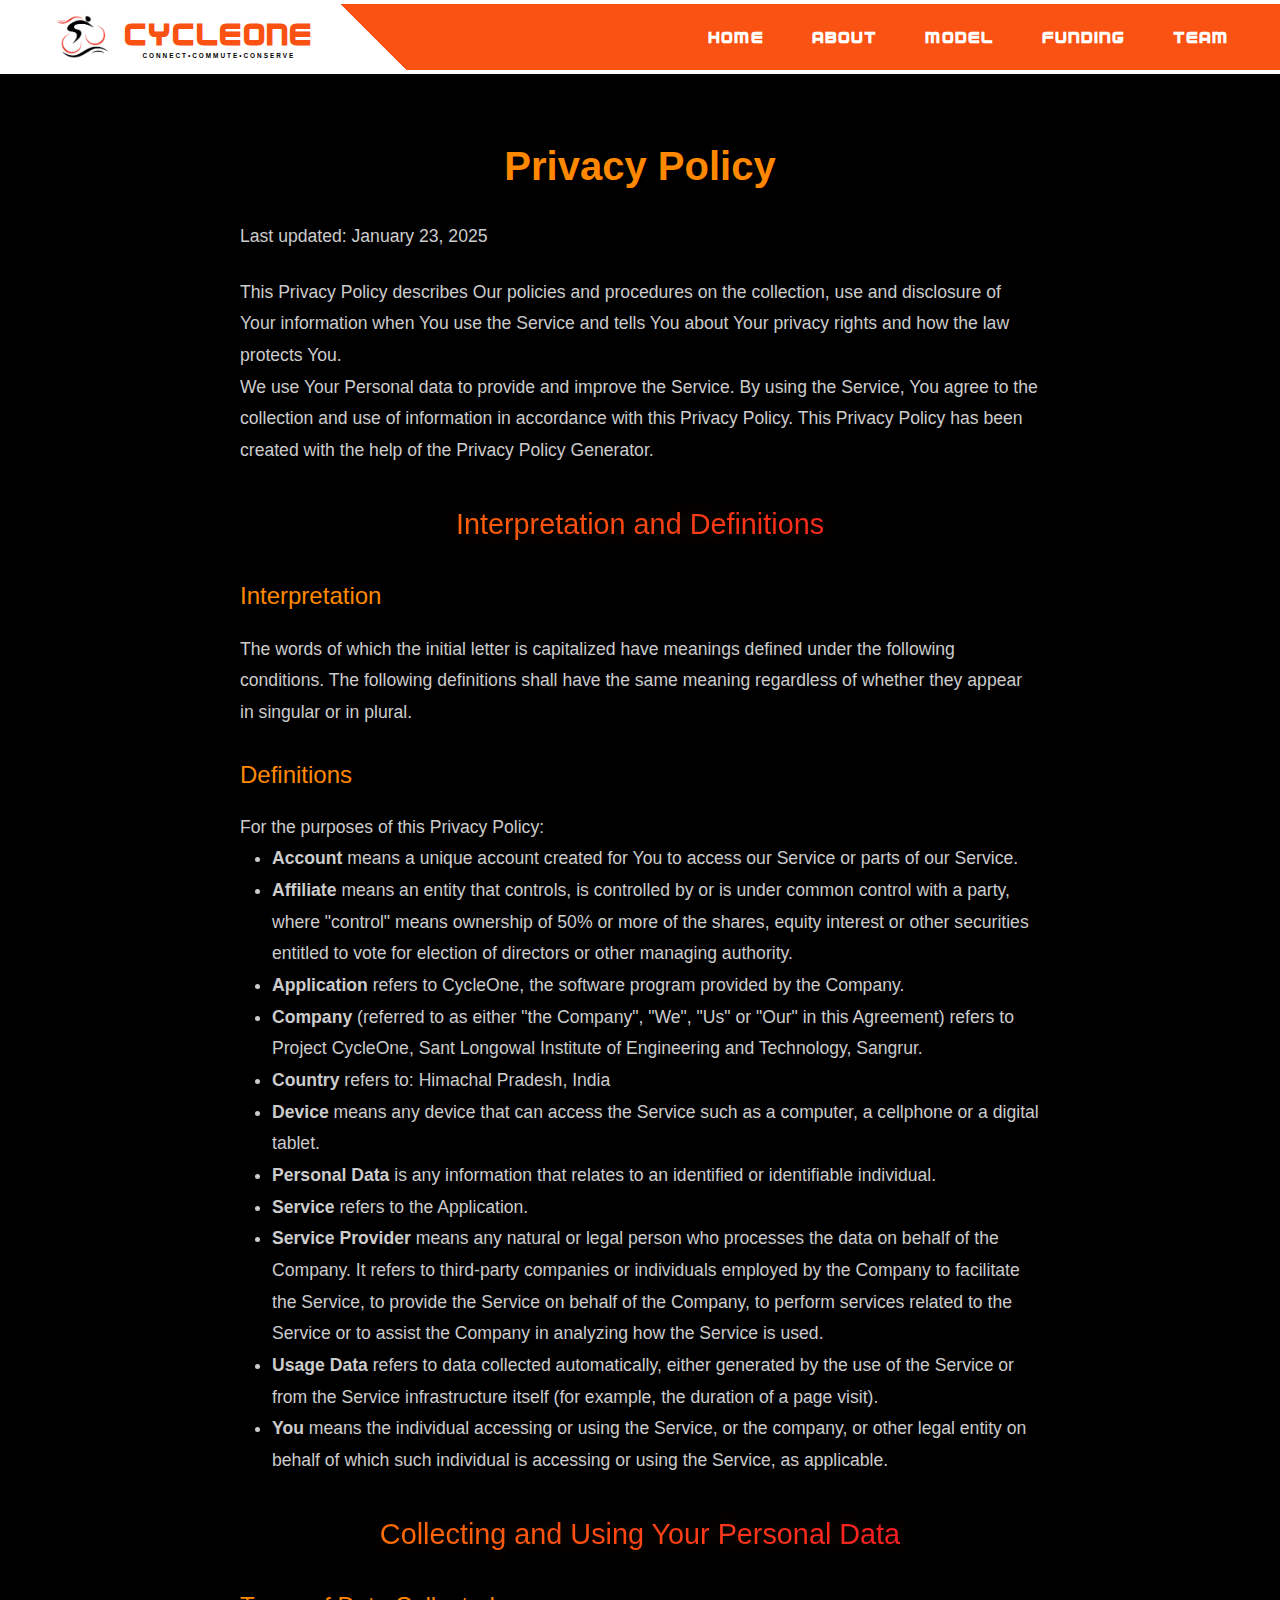
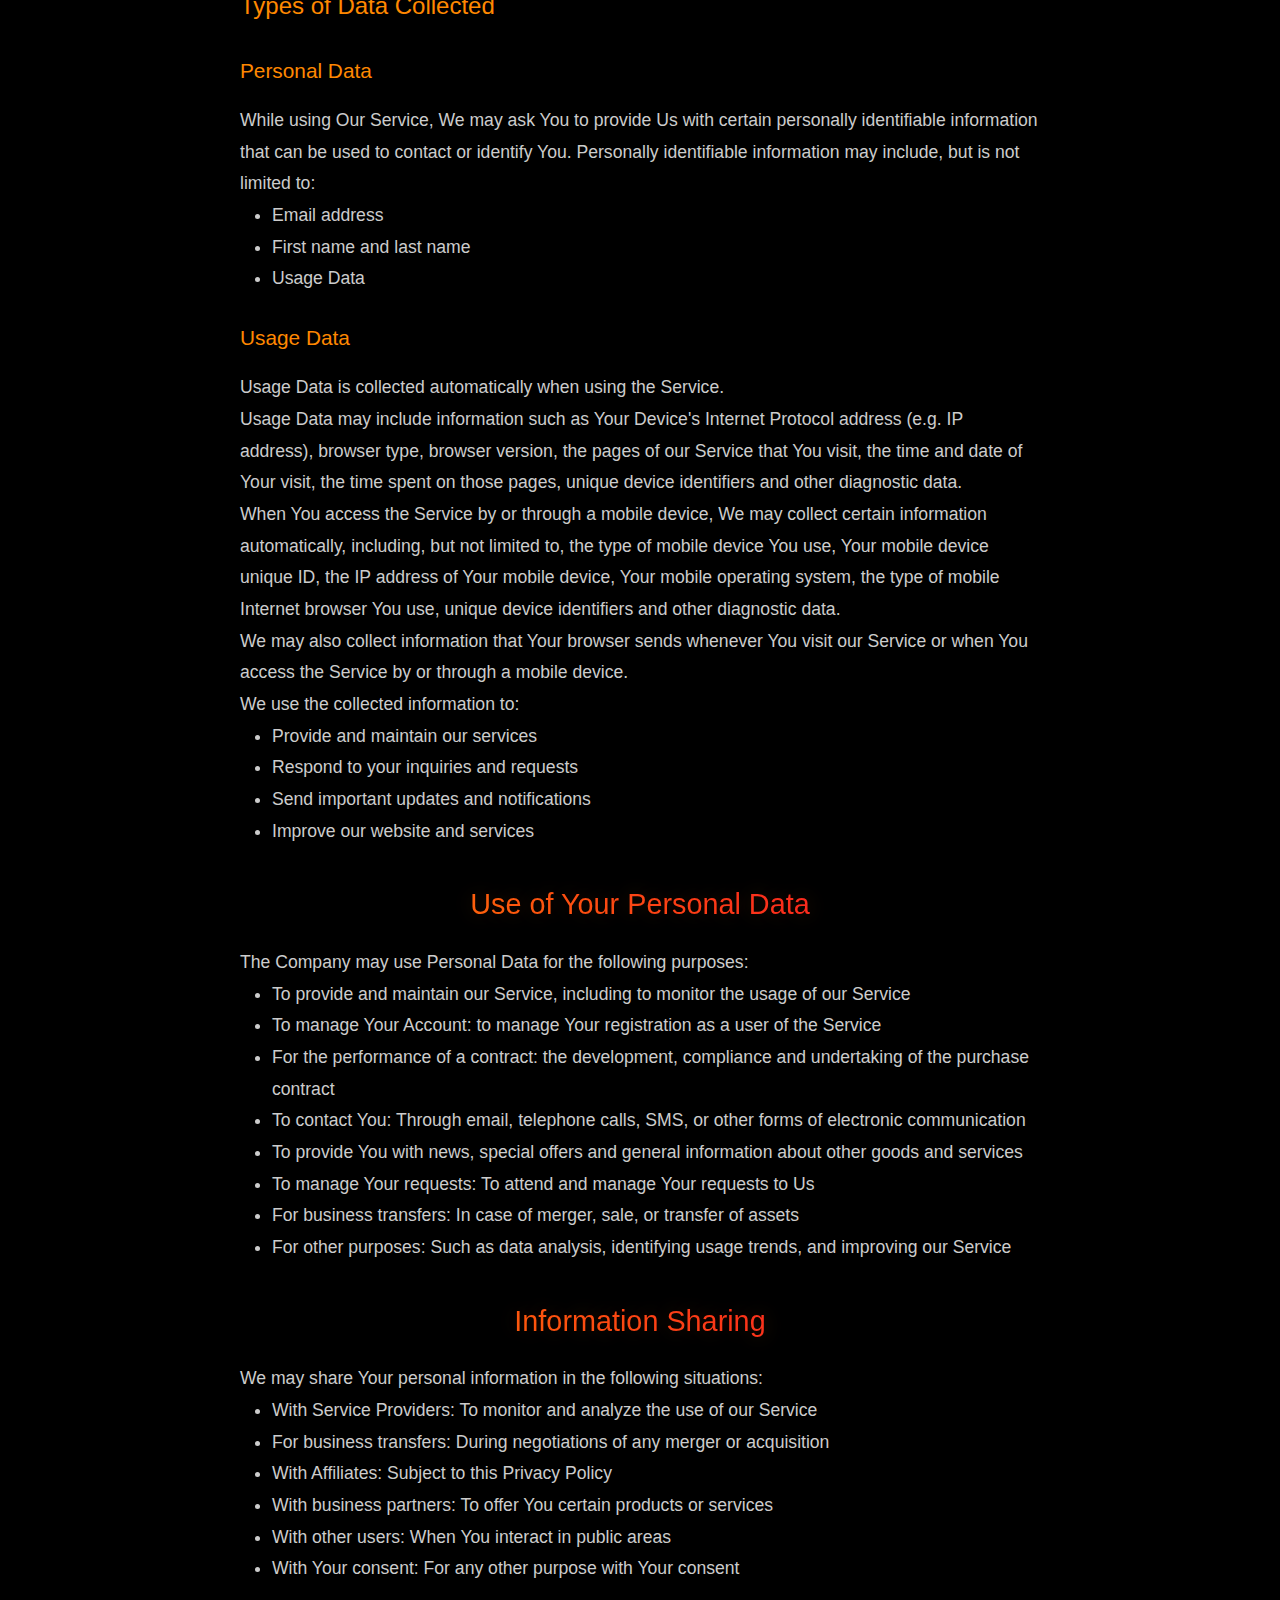
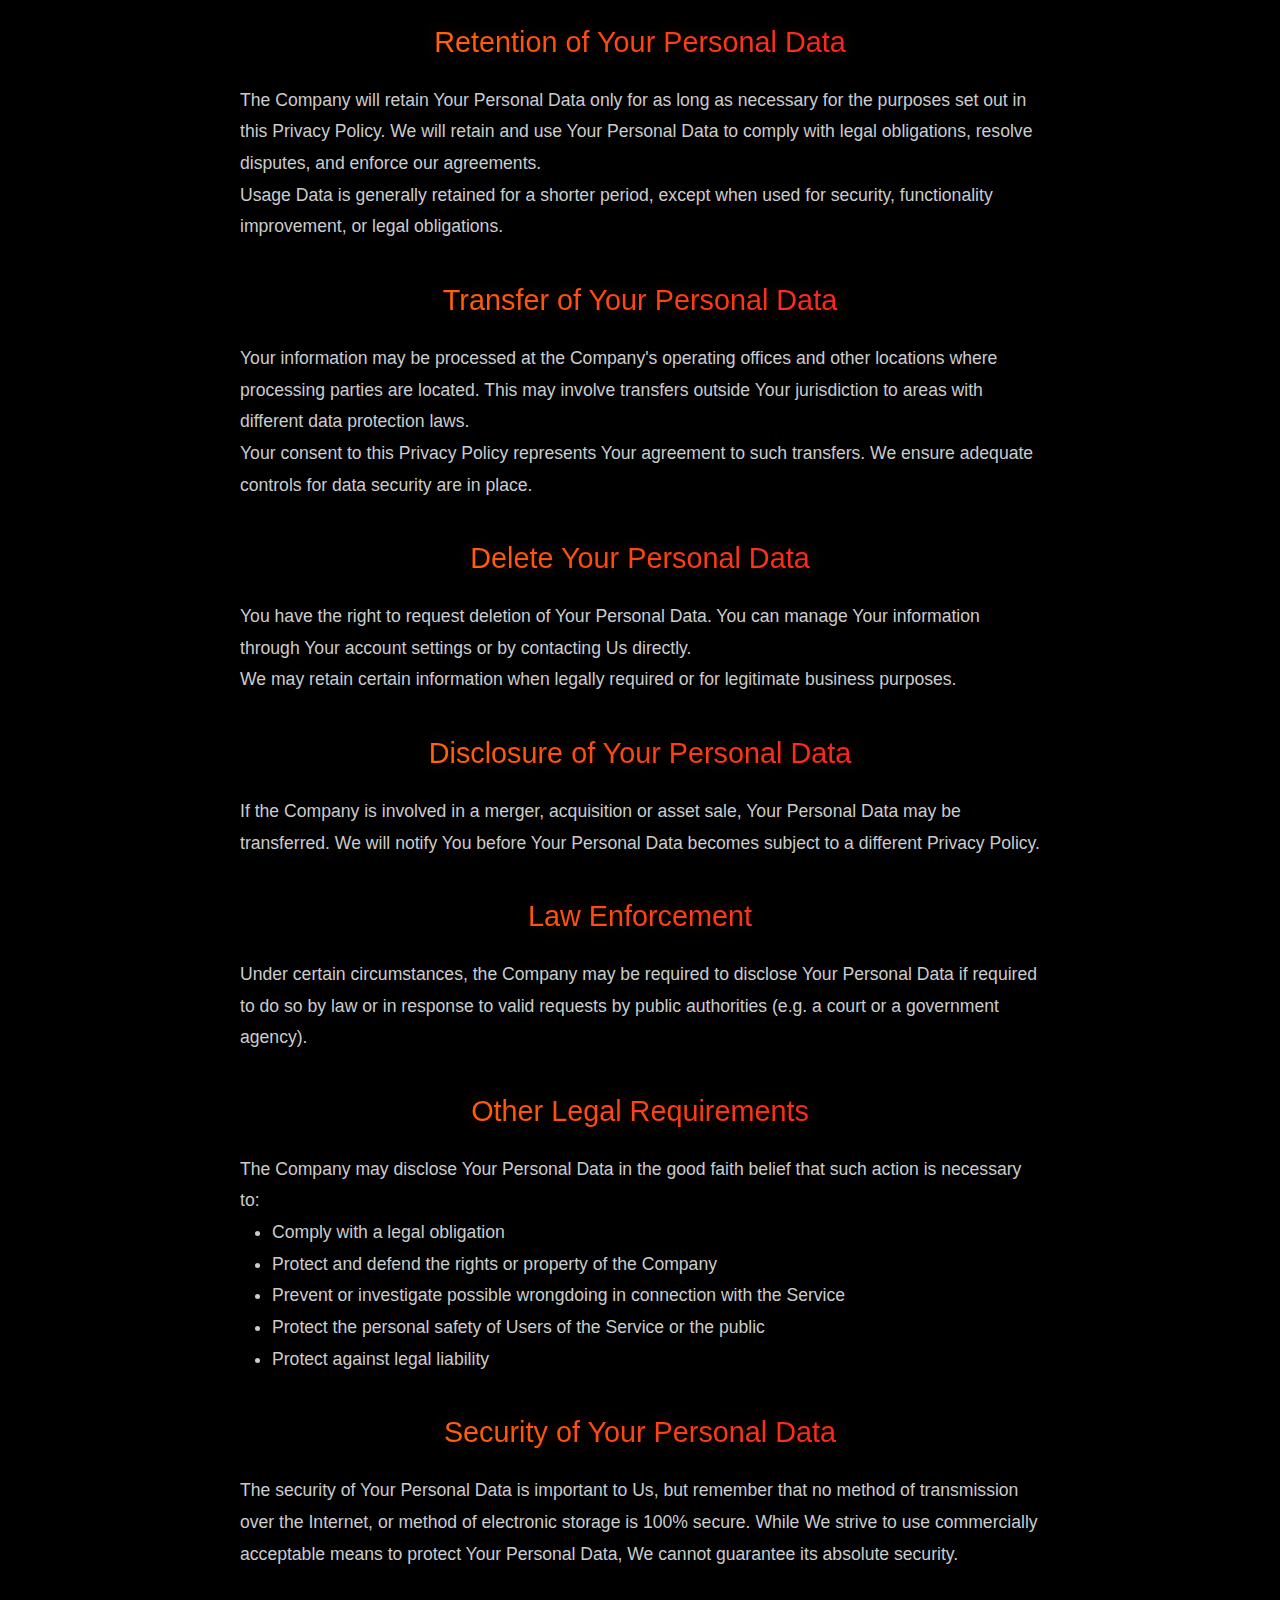
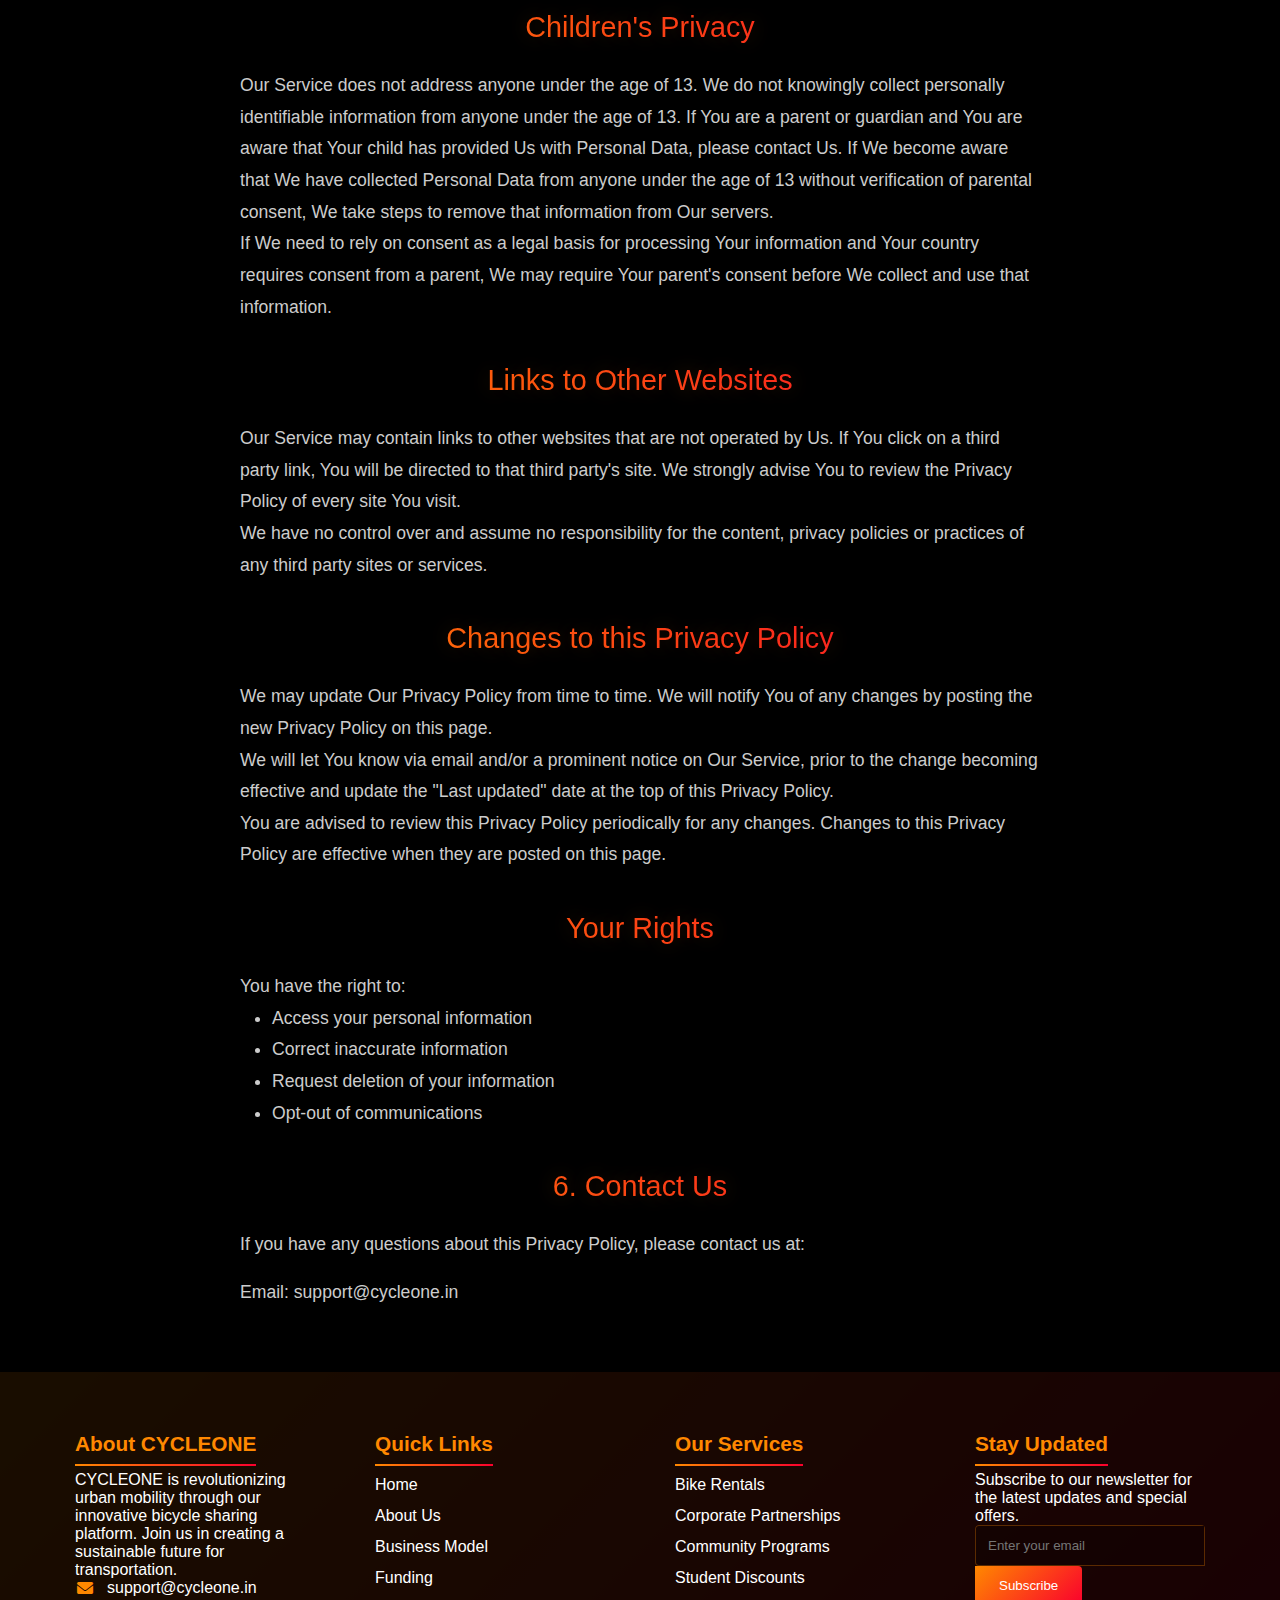
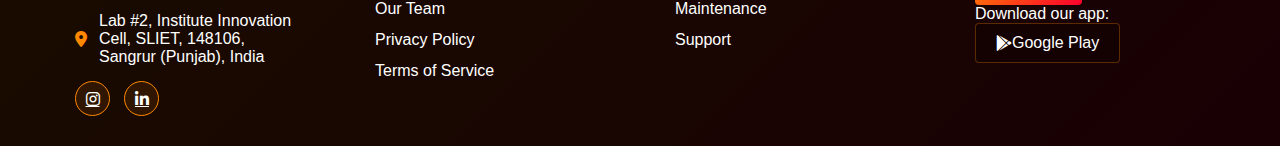
<file: privacy-policy.html>
<!DOCTYPE html>
<html lang="en">
<head>
    <meta charset="UTF-8">
    <meta name="viewport" content="width=device-width, initial-scale=1.0">
    <title>Privacy Policy - Cycle One</title>
    <link rel="stylesheet" href="style.css">
    <link rel="stylesheet" href="fonts/regen/regen.css">
    <link rel="stylesheet" href="https://cdnjs.cloudflare.com/ajax/libs/font-awesome/6.0.0/css/all.min.css">
</head>
<body>
    <div class="container">
    <div id="particleCanvas"></div>
    <div id="include-navbar"></div>
        <section class="privacy-policy" style="padding: 4rem 2rem; background-color: var(--background-color);">
            <h1 style="text-align: center; color: var(--primary-color); margin-bottom: 2rem; font-size: 2.5rem; font-weight: 600;">Privacy Policy</h1>
            
            <div style="max-width: 800px; margin: 0 auto; color: var(--text-secondary); font-size: 1.1rem; line-height: 1.8;">
                <p style="margin-bottom: 1.5rem;">Last updated: January 23, 2025</p>

                <p>This Privacy Policy describes Our policies and procedures on the collection, use and disclosure of Your information when You use the Service and tells You about Your privacy rights and how the law protects You.</p>

                <p>We use Your Personal data to provide and improve the Service. By using the Service, You agree to the collection and use of information in accordance with this Privacy Policy. This Privacy Policy has been created with the help of the Privacy Policy Generator.</p>

                <h2 style="color: var(--primary-color); margin: 2rem 0 1rem; font-size: 1.8rem; font-weight: 500;">Interpretation and Definitions</h2>
                <h3 style="color: var(--primary-color); margin: 1.5rem 0 1rem; font-size: 1.5rem; font-weight: 500;">Interpretation</h3>
                <p>The words of which the initial letter is capitalized have meanings defined under the following conditions. The following definitions shall have the same meaning regardless of whether they appear in singular or in plural.</p>

                <h3 style="color: var(--primary-color); margin: 1.5rem 0 1rem; font-size: 1.5rem; font-weight: 500;">Definitions</h3>
                <p>For the purposes of this Privacy Policy:</p>
                <ul style="margin-left: 2rem; margin-bottom: 1.5rem; list-style-type: disc;">
                    <li><strong>Account</strong> means a unique account created for You to access our Service or parts of our Service.</li>
                    <li><strong>Affiliate</strong> means an entity that controls, is controlled by or is under common control with a party, where "control" means ownership of 50% or more of the shares, equity interest or other securities entitled to vote for election of directors or other managing authority.</li>
                    <li><strong>Application</strong> refers to CycleOne, the software program provided by the Company.</li>
                    <li><strong>Company</strong> (referred to as either "the Company", "We", "Us" or "Our" in this Agreement) refers to Project CycleOne, Sant Longowal Institute of Engineering and Technology, Sangrur.</li>
                    <li><strong>Country</strong> refers to: Himachal Pradesh, India</li>
                    <li><strong>Device</strong> means any device that can access the Service such as a computer, a cellphone or a digital tablet.</li>
                    <li><strong>Personal Data</strong> is any information that relates to an identified or identifiable individual.</li>
                    <li><strong>Service</strong> refers to the Application.</li>
                    <li><strong>Service Provider</strong> means any natural or legal person who processes the data on behalf of the Company. It refers to third-party companies or individuals employed by the Company to facilitate the Service, to provide the Service on behalf of the Company, to perform services related to the Service or to assist the Company in analyzing how the Service is used.</li>
                    <li><strong>Usage Data</strong> refers to data collected automatically, either generated by the use of the Service or from the Service infrastructure itself (for example, the duration of a page visit).</li>
                    <li><strong>You</strong> means the individual accessing or using the Service, or the company, or other legal entity on behalf of which such individual is accessing or using the Service, as applicable.</li>
                </ul>

                <h2 style="color: var(--primary-color); margin: 2rem 0 1rem; font-size: 1.8rem; font-weight: 500;">Collecting and Using Your Personal Data</h2>
                <h3 style="color: var(--primary-color); margin: 1.5rem 0 1rem; font-size: 1.5rem; font-weight: 500;">Types of Data Collected</h3>
                
                <h4 style="color: var(--primary-color); margin: 1.5rem 0 1rem; font-size: 1.3rem; font-weight: 500;">Personal Data</h4>
                <p>While using Our Service, We may ask You to provide Us with certain personally identifiable information that can be used to contact or identify You. Personally identifiable information may include, but is not limited to:</p>
                <ul style="margin-left: 2rem; margin-bottom: 1.5rem; list-style-type: disc;">
                    <li>Email address</li>
                    <li>First name and last name</li>
                    <li>Usage Data</li>
                </ul>

                <h4 style="color: var(--primary-color); margin: 1.5rem 0 1rem; font-size: 1.3rem; font-weight: 500;">Usage Data</h4>
                <p>Usage Data is collected automatically when using the Service.</p>
                <p>Usage Data may include information such as Your Device's Internet Protocol address (e.g. IP address), browser type, browser version, the pages of our Service that You visit, the time and date of Your visit, the time spent on those pages, unique device identifiers and other diagnostic data.</p>
                <p>When You access the Service by or through a mobile device, We may collect certain information automatically, including, but not limited to, the type of mobile device You use, Your mobile device unique ID, the IP address of Your mobile device, Your mobile operating system, the type of mobile Internet browser You use, unique device identifiers and other diagnostic data.</p>
                <p>We may also collect information that Your browser sends whenever You visit our Service or when You access the Service by or through a mobile device.</p>
                <p>We use the collected information to:</p>
                <ul style="margin-left: 2rem; margin-bottom: 1.5rem; list-style-type: disc;">
                    <li>Provide and maintain our services</li>
                    <li>Respond to your inquiries and requests</li>
                    <li>Send important updates and notifications</li>
                    <li>Improve our website and services</li>
                </ul>

                <h2 style="color: var(--primary-color); margin: 2rem 0 1rem; font-size: 1.8rem; font-weight: 500;">Use of Your Personal Data</h2>
                <p>The Company may use Personal Data for the following purposes:</p>
                <ul style="margin-left: 2rem; margin-bottom: 1.5rem; list-style-type: disc;">
                    <li>To provide and maintain our Service, including to monitor the usage of our Service</li>
                    <li>To manage Your Account: to manage Your registration as a user of the Service</li>
                    <li>For the performance of a contract: the development, compliance and undertaking of the purchase contract</li>
                    <li>To contact You: Through email, telephone calls, SMS, or other forms of electronic communication</li>
                    <li>To provide You with news, special offers and general information about other goods and services</li>
                    <li>To manage Your requests: To attend and manage Your requests to Us</li>
                    <li>For business transfers: In case of merger, sale, or transfer of assets</li>
                    <li>For other purposes: Such as data analysis, identifying usage trends, and improving our Service</li>
                </ul>

                <h2 style="color: var(--primary-color); margin: 2rem 0 1rem; font-size: 1.8rem; font-weight: 500;">Information Sharing</h2>
                <p>We may share Your personal information in the following situations:</p>
                <ul style="margin-left: 2rem; margin-bottom: 1.5rem; list-style-type: disc;">
                    <li>With Service Providers: To monitor and analyze the use of our Service</li>
                    <li>For business transfers: During negotiations of any merger or acquisition</li>
                    <li>With Affiliates: Subject to this Privacy Policy</li>
                    <li>With business partners: To offer You certain products or services</li>
                    <li>With other users: When You interact in public areas</li>
                    <li>With Your consent: For any other purpose with Your consent</li>
                </ul>

                <h2 style="color: var(--primary-color); margin: 2rem 0 1rem; font-size: 1.8rem; font-weight: 500;">Retention of Your Personal Data</h2>
                <p>The Company will retain Your Personal Data only for as long as necessary for the purposes set out in this Privacy Policy. We will retain and use Your Personal Data to comply with legal obligations, resolve disputes, and enforce our agreements.</p>
                <p>Usage Data is generally retained for a shorter period, except when used for security, functionality improvement, or legal obligations.</p>

                <h2 style="color: var(--primary-color); margin: 2rem 0 1rem; font-size: 1.8rem; font-weight: 500;">Transfer of Your Personal Data</h2>
                <p>Your information may be processed at the Company's operating offices and other locations where processing parties are located. This may involve transfers outside Your jurisdiction to areas with different data protection laws.</p>
                <p>Your consent to this Privacy Policy represents Your agreement to such transfers. We ensure adequate controls for data security are in place.</p>

                <h2 style="color: var(--primary-color); margin: 2rem 0 1rem; font-size: 1.8rem; font-weight: 500;">Delete Your Personal Data</h2>
                <p>You have the right to request deletion of Your Personal Data. You can manage Your information through Your account settings or by contacting Us directly.</p>
                <p>We may retain certain information when legally required or for legitimate business purposes.</p>

                <h2 style="color: var(--primary-color); margin: 2rem 0 1rem; font-size: 1.8rem; font-weight: 500;">Disclosure of Your Personal Data</h2>
                <p>If the Company is involved in a merger, acquisition or asset sale, Your Personal Data may be transferred. We will notify You before Your Personal Data becomes subject to a different Privacy Policy.</p>

                <h2 style="color: var(--primary-color); margin: 2rem 0 1rem; font-size: 1.8rem; font-weight: 500;">Law Enforcement</h2>
                <p>Under certain circumstances, the Company may be required to disclose Your Personal Data if required to do so by law or in response to valid requests by public authorities (e.g. a court or a government agency).</p>

                <h2 style="color: var(--primary-color); margin: 2rem 0 1rem; font-size: 1.8rem; font-weight: 500;">Other Legal Requirements</h2>
                <p>The Company may disclose Your Personal Data in the good faith belief that such action is necessary to:</p>
                <ul style="margin-left: 2rem; margin-bottom: 1.5rem; list-style-type: disc;">
                    <li>Comply with a legal obligation</li>
                    <li>Protect and defend the rights or property of the Company</li>
                    <li>Prevent or investigate possible wrongdoing in connection with the Service</li>
                    <li>Protect the personal safety of Users of the Service or the public</li>
                    <li>Protect against legal liability</li>
                </ul>

                <h2 style="color: var(--primary-color); margin: 2rem 0 1rem; font-size: 1.8rem; font-weight: 500;">Security of Your Personal Data</h2>
                <p>The security of Your Personal Data is important to Us, but remember that no method of transmission over the Internet, or method of electronic storage is 100% secure. While We strive to use commercially acceptable means to protect Your Personal Data, We cannot guarantee its absolute security.</p>

                <h2 style="color: var(--primary-color); margin: 2rem 0 1rem; font-size: 1.8rem; font-weight: 500;">Children's Privacy</h2>
                <p>Our Service does not address anyone under the age of 13. We do not knowingly collect personally identifiable information from anyone under the age of 13. If You are a parent or guardian and You are aware that Your child has provided Us with Personal Data, please contact Us. If We become aware that We have collected Personal Data from anyone under the age of 13 without verification of parental consent, We take steps to remove that information from Our servers.</p>
                <p>If We need to rely on consent as a legal basis for processing Your information and Your country requires consent from a parent, We may require Your parent's consent before We collect and use that information.</p>

                <h2 style="color: var(--primary-color); margin: 2rem 0 1rem; font-size: 1.8rem; font-weight: 500;">Links to Other Websites</h2>
                <p>Our Service may contain links to other websites that are not operated by Us. If You click on a third party link, You will be directed to that third party's site. We strongly advise You to review the Privacy Policy of every site You visit.</p>
                <p>We have no control over and assume no responsibility for the content, privacy policies or practices of any third party sites or services.</p>

                <h2 style="color: var(--primary-color); margin: 2rem 0 1rem; font-size: 1.8rem; font-weight: 500;">Changes to this Privacy Policy</h2>
                <p>We may update Our Privacy Policy from time to time. We will notify You of any changes by posting the new Privacy Policy on this page.</p>
                <p>We will let You know via email and/or a prominent notice on Our Service, prior to the change becoming effective and update the "Last updated" date at the top of this Privacy Policy.</p>
                <p>You are advised to review this Privacy Policy periodically for any changes. Changes to this Privacy Policy are effective when they are posted on this page.</p>

                <h2 style="color: var(--primary-color); margin: 2rem 0 1rem; font-size: 1.8rem; font-weight: 500;">Your Rights</h2>
                <p>You have the right to:</p>
                <ul style="margin-left: 2rem; margin-bottom: 1.5rem; list-style-type: disc;">
                    <li>Access your personal information</li>
                    <li>Correct inaccurate information</li>
                    <li>Request deletion of your information</li>
                    <li>Opt-out of communications</li>
                </ul>

                <h2 style="color: var(--primary-color); margin: 2rem 0 1rem; font-size: 1.8rem; font-weight: 500;">6. Contact Us</h2>
                <p>If you have any questions about this Privacy Policy, please contact us at:</p>
                <p style="margin-top: 1rem; font-weight: 500;">Email: support@cycleone.in</p>
            </div>
        </section>
    </div>
    <div id="include-footer"></div>
    <script src="js/particles.js"></script>
    <script src="script.js"></script>
    <script>
        fetch('components/navbar.html')
            .then(response => response.text())
            .then(data => {
                document.getElementById('include-navbar').innerHTML = data;
            });
        fetch('components/footer.html')
            .then(response => response.text())
            .then(data => {
                document.getElementById('include-footer').innerHTML = data;
            });
    </script>
</body>
</html>
</file>
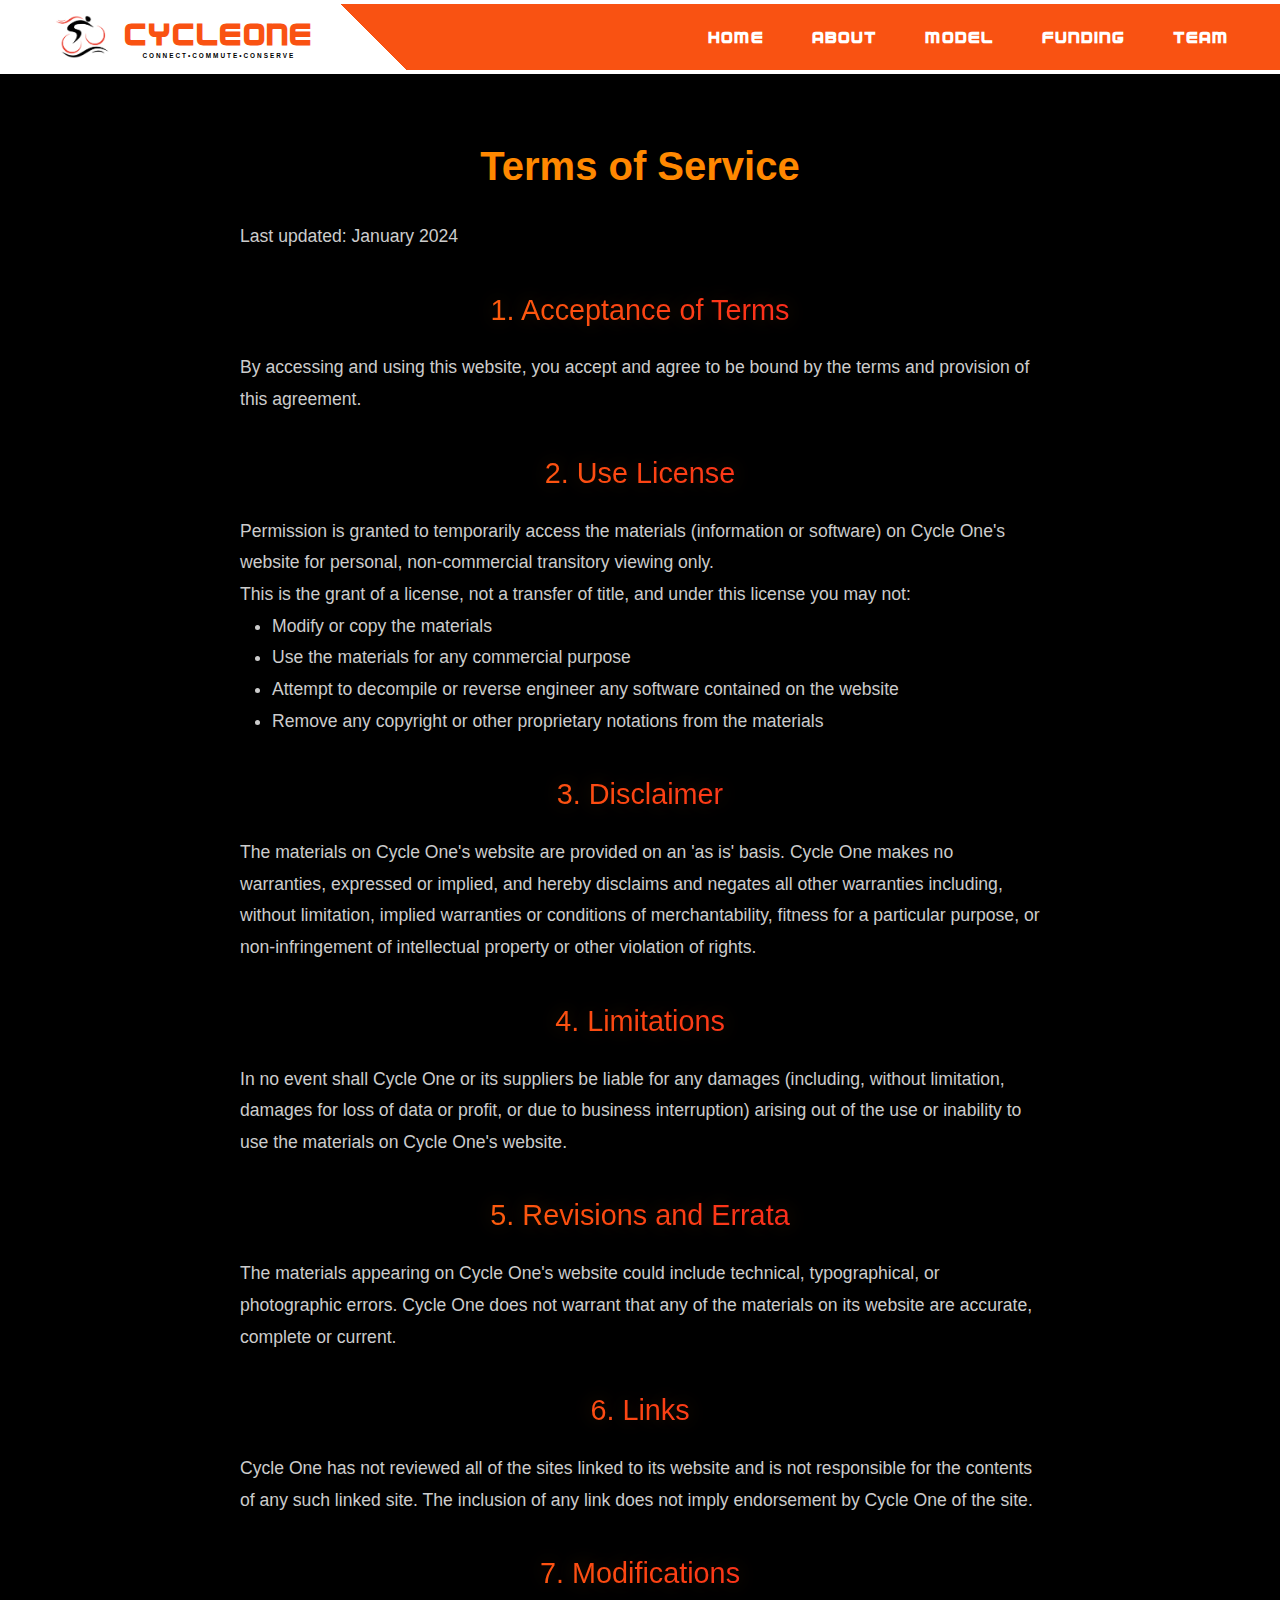
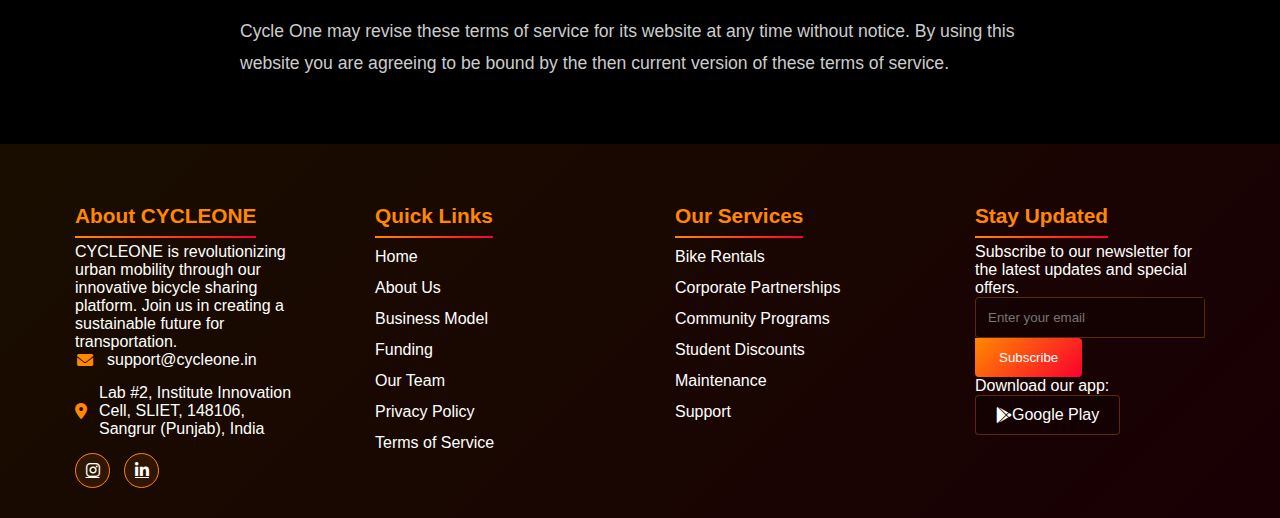
<file: terms-of-service.html>
<!DOCTYPE html>
<html lang="en">
<head>
    <meta charset="UTF-8">
    <meta name="viewport" content="width=device-width, initial-scale=1.0">
    <title>Terms of Service - Cycle One</title>
    <link rel="stylesheet" href="style.css">
    <link rel="stylesheet" href="fonts/regen/regen.css">
    <link rel="stylesheet" href="https://cdnjs.cloudflare.com/ajax/libs/font-awesome/6.0.0/css/all.min.css">
</head>
<body>
    <div class="container">
    <div id="particleCanvas"></div>
    <div id="include-navbar"></div>
        <section class="terms-of-service" style="padding: 4rem 2rem; background-color: var(--background-color);">
            <h1 style="text-align: center; color: var(--primary-color); margin-bottom: 2rem; font-size: 2.5rem; font-weight: 600;">Terms of Service</h1>
            
            <div style="max-width: 800px; margin: 0 auto; color: var(--text-secondary); font-size: 1.1rem; line-height: 1.8;">
                <p style="margin-bottom: 1.5rem;">Last updated: January 2024</p>

                <h2 style="color: var(--primary-color); margin: 2rem 0 1rem; font-size: 1.8rem; font-weight: 500;">1. Acceptance of Terms</h2>
                <p>By accessing and using this website, you accept and agree to be bound by the terms and provision of this agreement.</p>

                <h2 style="color: var(--primary-color); margin: 2rem 0 1rem; font-size: 1.8rem; font-weight: 500;">2. Use License</h2>
                <p>Permission is granted to temporarily access the materials (information or software) on Cycle One's website for personal, non-commercial transitory viewing only.</p>
                <p>This is the grant of a license, not a transfer of title, and under this license you may not:</p>
                <ul style="margin-left: 2rem; margin-bottom: 1.5rem; list-style-type: disc;">
                    <li>Modify or copy the materials</li>
                    <li>Use the materials for any commercial purpose</li>
                    <li>Attempt to decompile or reverse engineer any software contained on the website</li>
                    <li>Remove any copyright or other proprietary notations from the materials</li>
                </ul>

                <h2 style="color: var(--primary-color); margin: 2rem 0 1rem; font-size: 1.8rem; font-weight: 500;">3. Disclaimer</h2>
                <p>The materials on Cycle One's website are provided on an 'as is' basis. Cycle One makes no warranties, expressed or implied, and hereby disclaims and negates all other warranties including, without limitation, implied warranties or conditions of merchantability, fitness for a particular purpose, or non-infringement of intellectual property or other violation of rights.</p>

                <h2 style="color: var(--primary-color); margin: 2rem 0 1rem; font-size: 1.8rem; font-weight: 500;">4. Limitations</h2>
                <p>In no event shall Cycle One or its suppliers be liable for any damages (including, without limitation, damages for loss of data or profit, or due to business interruption) arising out of the use or inability to use the materials on Cycle One's website.</p>

                <h2 style="color: var(--primary-color); margin: 2rem 0 1rem; font-size: 1.8rem; font-weight: 500;">5. Revisions and Errata</h2>
                <p>The materials appearing on Cycle One's website could include technical, typographical, or photographic errors. Cycle One does not warrant that any of the materials on its website are accurate, complete or current.</p>

                <h2 style="color: var(--primary-color); margin: 2rem 0 1rem; font-size: 1.8rem; font-weight: 500;">6. Links</h2>
                <p>Cycle One has not reviewed all of the sites linked to its website and is not responsible for the contents of any such linked site. The inclusion of any link does not imply endorsement by Cycle One of the site.</p>

                <h2 style="color: var(--primary-color); margin: 2rem 0 1rem; font-size: 1.8rem; font-weight: 500;">7. Modifications</h2>
                <p>Cycle One may revise these terms of service for its website at any time without notice. By using this website you are agreeing to be bound by the then current version of these terms of service.</p>
            </div>
        </section>
    </div>
    <div id="include-footer"></div>
    <script src="js/particles.js"></script>
    <script src="script.js"></script>
    <script>
        fetch('components/navbar.html')
            .then(response => response.text())
            .then(data => {
                document.getElementById('include-navbar').innerHTML = data;
            });
        fetch('components/footer.html')
            .then(response => response.text())
            .then(data => {
                document.getElementById('include-footer').innerHTML = data;
            });
    </script>
</body>
</html>
</file>
<file: style.css>
:root {
    --primary-color: #FF8800;
    --secondary-color: #FA002D;
    --background-color: #000000;
    --surface-color: #1A1A1A;
    --text-color: #FFFFFF;
    --text-secondary: #CCCCCC;
    --card-background: #111111;
    --card-shadow: 0 4px 6px rgba(255, 136, 0, 0.2);
    --nav-background: rgba(0, 0, 0, 0.95);
    --gradient-start: #FF8800;
    --gradient-end: #FA002D;
    --gradient-card-bg: linear-gradient(0deg, rgb(250, 0, 45)0%, rgb(255, 136, 0)100%);
}

* {
    margin: 0;
    padding: 0;
    box-sizing: border-box;
    font-family: 'Poppins', sans-serif;
    scroll-behavior: smooth;
}

body {
    background: var(--background-color);
    color: var(--text-color);
    padding-top: 80px;
}


.theme-toggle {
    cursor: pointer;
    font-size: 1.2rem;
    color: var(--text-color);
}

section {
    min-height: 100vh;
    padding: 6rem 5% 2rem;
}

#home{
    background-size: cover;
    background-position: center;
    background-attachment: fixed;
    position: relative;
    display: flex;
    align-items: center;
    justify-content: center;
    color: var(--text-color);
}

.hero {
    display: flex;
    align-items:start;
    justify-content: space-between;
    gap: 20px;
    max-width: 1200px;
    
}

.hero-content {
    flex: 1;
    text-align: left;
}

.hero-image {
    flex: 1;
    max-width: 500px;
}

.hero-image img {
    width: 100%;
    height: auto;
    border-radius: 20px;
    box-shadow: var(--card-shadow);
}

@font-face {
    font-family: 'AirstrikeChrome';
    src: url('fonts/airstrike3d.ttf') format('truetype');
}

.hero h1 {
    font-family: 'AirstrikeChrome', sans-serif;
    font-size: 3.5rem;
    font-weight: 700;
    margin-bottom: 0.5rem;
    background: linear-gradient(
        135deg,
        #ffffff 0%,
        #f0f0f0 10%,
        #ff5500 20%,
        #ffffff 30%,
        #ff5500  40%,
        #ffffff 50%,
        #d3d3d3 60%,
        #ffffff 70%,
        #d3d3d3 80%,
        #f0f0f0 90%,
        #ffffff 100%
    );
    -webkit-background-clip: text;
    background-clip: text;
    -webkit-text-fill-color: transparent;
    text-shadow: 2px 2px 4px rgba(0, 0, 0, 0.3);
    animation: chrome-shine 8s linear infinite;
}

.hero-content h1 {
    text-align: center;
    width: 100%;
    font-size: 47px;
}

@keyframes chrome-shine {
    0% {
        background-position: -500px;
    }
    100% {
        background-position: 500px;
    }
}

.slogan {
    font-size: 1.8rem;
    font-weight: 700;
    margin: 1.5rem 0;
    letter-spacing: 2px;
    text-align: center;
    background: linear-gradient(45deg, var(--primary-color), var(--secondary-color));
    -webkit-background-clip: text;
    background-clip: text;
    -webkit-text-fill-color: transparent;
    white-space: nowrap;
    overflow: hidden;
    text-overflow: ellipsis;
    padding: 0 1rem;
}

.slogan-separator {
    display: inline-block;
    margin: 0 0.5rem;
    color: var(--primary-color);
    -webkit-text-fill-color: var(--primary-color);
    opacity: 0.7;
    animation: pulse 2s infinite;
    transform: translateY(-2px);
}

@keyframes pulse {
    0% {
        opacity: 0.7;
    }
    50% {
        opacity: 0.3;
    }
    100% {
        opacity: 0.7;
    }
}

.hero p {
    font-size: 1.2rem;
    opacity: 0.9;
    color: var(--text-secondary);
    margin: 1.5rem 0;
}

.cta-button {
    
    border: none;
    color: white;
    padding-top: 30px;
    text-align: center;
    border-radius: 30px;
    font-weight: 600;
    text-transform: uppercase;
    letter-spacing: 5px;
    margin: 0;
    transition: transform 0.3s ease, box-shadow 0.3s ease;
    /* box-shadow: 0 4px 15px rgba(255, 136, 0, 0.3); */
    
}


 .future-txt{
    letter-spacing: 20px;
    text-align: center;
 }

h2 {
    text-align: center;
    font-size: 2.5rem;
    margin-bottom: 3rem;
    background: linear-gradient(45deg, var(--primary-color), var(--secondary-color));
    -webkit-background-clip: text;
    background-clip: text;
    -webkit-text-fill-color: transparent;
    text-shadow: 0 0 20px rgba(255, 136, 0, 0.2);
}

#about {
    position: relative;
    overflow: hidden;
}

#about::before {
    content: '';
    position: absolute;
    top: 0;
    left: 0;
    width: 100%;
    height: 100%;
    background: linear-gradient(135deg, 
        rgba(255,136,0,0.05) 0%,
        rgba(250,0,45,0.05) 100%);
    z-index: -1;
}

.about-container {
    display: flex;
    align-items: center;
    gap: 4rem;
    max-width: 1200px;
    margin: 0 auto;
}

.about-image {
    flex: 1;
    max-width: 500px;
}

.about-image video {
    margin-top: 3rem;
    width: 100%;
    height: auto;
    border-radius: 20px;
    box-shadow: var(--card-shadow);
    -webkit-transform: scaleX(-1);
    transform: scaleX(-1);
}

.about-content {
    flex: 1;
    text-align: left;
}

.about-features {
    display: grid;
    grid-template-columns: repeat(auto-fit, minmax(200px, 1fr));
    gap: 2rem;
    margin-top: 2rem;
}

.feature {
    text-align: center;
    padding: 1.5rem;
    background: var(--card-background);
    border: 1px solid rgba(255, 136, 0, 0.1);
    border-radius: 15px;
    box-shadow: var(--card-shadow);
    transition: all 0.3s ease;
    position: relative;
}

.feature:hover {
    border-color: var(--primary-color);
    box-shadow: 0 0 20px rgba(255, 136, 0, 0.2);
}

.feature img {
    width: 80px;
    height: 80px;
    border-radius: 50%;
    margin-bottom: 1rem;
    object-fit: cover;
}

.feature h3 {
    background: linear-gradient(45deg, var(--primary-color), var(--secondary-color));
    -webkit-background-clip: text;
    background-clip: text;
    -webkit-text-fill-color: transparent;
}

.feature p {
    color: var(--text-secondary);
    font-size: 0.9rem;
}

.feature::before {
    content: '';
    position: absolute;
    top: -1px;
    left: -1px;
    right: -1px;
    bottom: -1px;
    background: linear-gradient(45deg, var(--primary-color), var(--secondary-color));
    border-radius: inherit;
    z-index: -1;
    opacity: 0.1;
    transition: opacity 0.3s ease;
}

.feature:hover::before {
    opacity: 0.2;
}

.model-grid {
    display: grid;
    grid-template-columns: repeat(auto-fit, minmax(250px, 1fr));
    gap: 2rem;
    margin-top: 2rem;
}



.working-icon{
    font-size: 60px;
    margin-bottom: 20px;
}

#model {
    position: relative;
    background: linear-gradient(45deg,
        rgba(0,0,0,0.97) 0%,
        rgba(0,0,0,0.95) 100%);
}

#model::before {
    content: '';
    position: absolute;
    top: 0;
    left: 0;
    width: 100%;
    height: 100%;
    background: linear-gradient(135deg,
        rgba(255,136,0,0.05) 0%,
        rgba(250,0,45,0.05) 100%);
    z-index: 0;
}

#model > * {
    position: relative;
    z-index: 1;
}

.model-card {
    background: var(--card-background);
    padding: 2rem;
    border-radius: 10px;
    box-shadow: var(--card-shadow);
    text-align: center;
    transition: transform 0.3s ease;
    position: relative;
    border: none;
}

.model-card:hover {
    transform: translateY(-10px);
}

.model-card h3 {
    color: var(--primary-color);
    margin-bottom: 1rem;
}

.model-card p {
    color: var(--text-secondary);
}

.model-card::before {
    content: '';
    position: absolute;
    top: -1px;
    left: -1px;
    right: -1px;
    bottom: -1px;
    background: linear-gradient(45deg, var(--primary-color), var(--secondary-color));
    border-radius: inherit;
    z-index: -1;
    opacity: 0.5;
    transition: opacity 0.3s ease;
}

.model-card:hover::before {
    opacity: 0.8;
}

#funding {
    background: linear-gradient(135deg, rgba(0,0,0,0.95), rgba(0,0,0,0.85));
    position: relative;
    overflow: hidden;
}

#funding::before {
    content: '';
    position: absolute;
    top: 0;
    left: 0;
    right: 0;
    bottom: 0;
    background: linear-gradient(45deg, 
        rgba(255, 136, 0, 0.1) 0%,
        rgba(250, 0, 45, 0.1) 100%
    );
    z-index: 0;
}

.funding-content {
    position: relative;
    z-index: 1;
}

.funding-stats {
    display: grid;
    grid-template-columns: repeat(3, 1fr);
    gap: 30px;
    max-width: 1200px;
    margin: 0 auto;
    padding: 40px 20px;
}

.stat {
    background: rgba(255, 255, 255, 0.03);
    backdrop-filter: blur(10px);
    border: 1px solid rgba(255, 255, 255, 0.1);
    border-radius: 20px;
    padding: 30px;
    text-align: center;
    transition: all 0.4s cubic-bezier(0.4, 0, 0.2, 1);
    position: relative;
    overflow: hidden;
}

.stat::before {
    content: '';
    position: absolute;
    top: -2px;
    left: -2px;
    right: -2px;
    bottom: -2px;
    background: linear-gradient(45deg, var(--primary-color), var(--secondary-color));
    z-index: -1;
    border-radius: 22px;
    opacity: 0;
    transition: opacity 0.4s ease;
}

.stat::after {
    content: '';
    position: absolute;
    inset: 0;
    background: linear-gradient(135deg, 
        rgba(255, 255, 255, 0.1),
        rgba(255, 255, 255, 0.05)
    );
    border-radius: 20px;
    opacity: 0;
    transition: opacity 0.3s ease;
}

.stat:hover {
    transform: translateY(-10px) scale(1.02);
    box-shadow: 0 20px 40px rgba(0, 0, 0, 0.3);
}

.stat:hover::before {
    opacity: 0.5;
}

.stat:hover::after {
    opacity: 1;
}

.stat h3 {
    color: var(--text-color);
    font-size: 1.2rem;
    margin-bottom: 15px;
    position: relative;
    padding-bottom: 15px;
}

.stat h3::after {
    content: '';
    position: absolute;
    bottom: 0;
    left: 50%;
    transform: translateX(-50%);
    width: 40px;
    height: 2px;
    background: linear-gradient(90deg, var(--primary-color), var(--secondary-color));
    transition: width 0.3s ease;
}

.stat:hover h3::after {
    width: 60px;
}

.stat p {
    font-size: 2.5rem;
    font-weight: 700;
    margin: 0;
    background: linear-gradient(135deg, var(--primary-color), var(--secondary-color));
    -webkit-background-clip: text;
    background-clip: text;
    -webkit-text-fill-color: transparent;
    opacity: 0;
    transform: translateY(20px);
    animation: fadeUpIn 0.5s forwards;
}

@keyframes fadeUpIn {
    to {
        opacity: 1;
        transform: translateY(0);
    }
}

.stat:nth-child(1) p {
    animation-delay: 0.2s;
}

.stat:nth-child(2) p {
    animation-delay: 0.4s;
}

.stat:nth-child(3) p {
    animation-delay: 0.6s;
}

.team-member-flip{
    display: flex;
    justify-content: center;
    align-items: center;
    height: 100vh;
}
.team-grid {
    display: grid;
    grid-template-columns: repeat(auto-fit, minmax(280px, 1fr));
    gap: 10rem;
    /* gap: 2rem; */
    margin-top: 2rem;
    padding: 0 1rem;
    /* padding-left: 10%; */
    padding-left: 5%;
}

#team {
    position: relative;
    background: linear-gradient(45deg,
        rgba(0,0,0,0.97) 0%,
        rgba(0,0,0,0.95) 100%);
}

#team::before {
    content: '';
    position: absolute;
    top: 0;
    left: 0;
    width: 100%;
    height: 100%;
    background: linear-gradient(135deg,
        rgba(255,136,0,0.05) 0%,
        rgba(250,0,45,0.05) 100%);
    z-index: 0;
}

#team > * {
    position: relative;
    z-index: 1;
}

.team-member-flip {
    perspective: 1000px;
    height: 350px;
    width: 250px;
}

.flip-card-inner {
    position: relative;
    width: 100%;
    height: 100%;
    text-align: center;
    transition: transform 0.8s;
    transform-style: preserve-3d;
}

.team-member-flip:hover .flip-card-inner {
    transform: rotateY(180deg);
}

.flip-card-front,
.flip-card-back {
    position: absolute;
    width: 100%;
    height: 100%;
    backface-visibility: hidden;
    border-radius: 15px;
    overflow: hidden;
}

.flip-card-front {
    background: var(--card-background);
    box-shadow: var(--card-shadow);
    border: 1px solid rgba(255, 136, 0, 0.1);
}

.flip-card-back {
    background: linear-gradient(135deg, var(--primary-color), var(--secondary-color));
    color: white;
    transform: rotateY(180deg);
    padding: 2rem;
    display: flex;
    flex-direction: column;
    justify-content: center;
    align-items: center;
    text-align: center;
}

.flip-card-front img {
    width: 100%;
    height: 70%;
    object-fit: cover;
}

.flip-card-front h3 {
    margin-top: 1rem;
    color: var(--primary-color);
}

.flip-card-front p {
    color: var(--text-secondary);
    margin-top: 0.5rem;
}

.flip-card-back h3 {
    font-size: 1.5rem;
    margin-bottom: 0.5rem;
}

.flip-card-back .role {
    font-size: 1rem;
    opacity: 0.9;
    margin-bottom: 1.5rem;
}

.member-details {
    margin-top: 1rem;
}

.member-details p {
    margin: 0.5rem 0;
    font-size: 0.9rem;
    opacity: 0.9;
}

.social-links {
    margin-top: 1.5rem;
    display: flex;
    gap: 1rem;
    justify-content: center;
}

.social-links a {
    color: white;
    font-size: 1.2rem;
    transition: all 0.3s ease;
    opacity: 0.9;
}

.social-links a:hover {
    transform: translateY(-3px) scale(1.1);
    opacity: 1;
    text-shadow: 0 0 10px rgba(255, 255, 255, 0.5);
}

footer {
    text-align: center;
    padding: 2rem;
    position: relative;
    background: linear-gradient(to right,
        rgba(0,0,0,0.97) 0%,
        rgba(0,0,0,0.95) 100%);
}

footer::before {
    content: '';
    position: absolute;
    top: 0;
    left: 0;
    width: 100%;
    height: 100%;
    background: linear-gradient(135deg,
        rgba(255,136,0,0.05) 0%,
        rgba(250,0,45,0.05) 100%);
    z-index: 0;
}

footer > * {
    position: relative;
    z-index: 1;
}




/* Add smooth scroll behavior */
html {
    scroll-behavior: smooth;
    overflow-x: hidden;
}


/* Footer Styles */
.footer {
    background: linear-gradient(135deg, #FF8800, #FA002D);
    color: #fff;
    padding: 60px 0 20px;
    font-family: 'Poppins', sans-serif;
    position: relative;
    overflow: hidden;
}

.footer::before {
    content: '';
    position: absolute;
    top: 0;
    left: 0;
    right: 0;
    bottom: 0;
    background: black;
    opacity: 0.9;
}

.footer-content {
    position: relative;
    max-width: 1200px;
    margin: 0 auto;
    display: grid;
    grid-template-columns: repeat(auto-fit, minmax(250px, 1fr));
    gap: 40px;
    padding: 0 20px;
}

.footer-section {
    margin-bottom: 10px;
    text-align: left;
    padding: 0 15px;
    transform: translateY(0);
    transition: transform 0.3s ease;
}

.footer-section:hover {
    transform: translateY(-5px);
}

.footer-section h3 {
    color: #FF8800;
    font-size: 1.3rem;
    margin-bottom: 5px;
    position: relative;
    display: inline-block;
    padding-bottom: 10px;
    transition: color 0.3s ease;
}

.footer-section:hover h3 {
    color: #FA002D;
}

.footer-section h3::after {
    content: '';
    position: absolute;
    left: 0;
    bottom: 0;
    width: 100%;
    height: 2px;
    background: linear-gradient(to right, #FF8800, #FA002D);
    transform: scaleX(1);
    transform-origin: left;
    transition: transform 0.3s ease;
}

.footer-section:hover h3::after {
    transform: scaleX(1.2);
}

.footer-section ul {
    list-style-type: none;
    padding-left: 0;
    margin: 0;
    text-align: left;
}

.footer-section ul li {
    margin-bottom: 3px;
    position: relative;
    transform: translateX(0);
    transition: all 0.3s ease;
    padding-left: 0;
}

.footer-section ul li:hover {
    transform: translateX(10px);
}

.footer-section ul li a {
    color: #fff;
    text-decoration: none;
    transition: all 0.3s ease;
    position: relative;
    display: inline-block;
    padding: 5px 0;
}

.footer-section ul li a::after {
    content: '';
    position: absolute;
    bottom: 0;
    left: 0;
    width: 0;
    height: 1px;
    background: linear-gradient(to right, #FF8800, #FA002D);
    transition: width 0.3s ease;
}

.footer-section ul li:hover a {
    color: #FF8800;
}

.footer-section ul li:hover a::after {
    width: 100%;
}


.footer-terms{
    color: #bdbdbd;
}


/* contact us */

.section-contact-main{
    max-width: 700PX;
    margin: 0 auto;
    margin-top: 90px;
    transition: all 0.3s;
    color: var(--primary-color);
}

.section-contact-main .grid{
    gap: 20px;
}

.section-contact-main form{
    display: flex;
    flex-direction: column;
    gap: 20px;
}

.section-contact-main input, .section-contact-main textarea {
    background: transparent;
    color: var(--text-color);
    border: none;
    border-bottom: 2px solid var(--primary-color);
    border-radius: 0;
    padding: 15px 20px;
    font-size: 16px;
    font-family: "work sans";
    width: 100%;
}
  
.section-contact-main input[type="submit"] {
    background: var(--primary-color);
    color: white;
    border: none;
}

.contact-box{
    margin-top: 20px;
}




.contact-info {
    margin-bottom: 15px;
}

.socials {
    margin-top: 10px;
}

.contact-info span {
    display: flex;
    align-items: center;
    margin-bottom: 15px;
    color: #fff;
    transform: translateX(0);
    transition: transform 0.3s ease;
}

.contact-info span:hover {
    transform: translateX(10px);
}

.contact-info i {
    margin-right: 12px;
    color: #FF8800;
    width: 20px;
    text-align: center;
    transition: all 0.3s ease;
}

.contact-info span:hover i {
    color: #FA002D;
    transform: scale(1.2);
}

.social-link {
    display: inline-flex;
    align-items: center;
    justify-content: center;
    width: 35px;
    height: 35px;
    background: rgba(255, 136, 0, 0.1);
    color: #fff;
    border-radius: 50%;
    margin-right: 10px;
    transition: all 0.3s ease;
    border: 1px solid #FF8800;
    position: relative;
    overflow: hidden;
}

.social-link::before {
    content: '';
    position: absolute;
    top: 0;
    left: 0;
    width: 100%;
    height: 100%;
    background: linear-gradient(135deg, #FF8800, #FA002D);
    opacity: 0;
    transition: opacity 0.3s ease;
    z-index: -1;
}

.social-link:hover {
    transform: translateY(-5px) rotate(360deg);
    border-color: transparent;
}

.social-link:hover::before {
    opacity: 1;
}

.newsletter-form .form-group {
    position: relative;
    overflow: hidden;
    border-radius: 4px;
    transition: transform 0.3s ease;
}

.newsletter-form .form-group:hover {
    transform: translateY(-2px);
}

.newsletter-form input {
    width: 100%;
    padding: 12px;
    border: 1px solid rgba(255, 136, 0, 0.3);
    background: rgba(0, 0, 0, 0.2);
    color: #fff;
    border-radius: 4px 0 0 4px;
    transition: all 0.3s ease;
}

.newsletter-form input:focus {
    border-color: #FA002D;
    outline: none;
    background: rgba(0, 0, 0, 0.3);
}

.subscribe-btn {
    padding: 12px 24px;
    background: linear-gradient(135deg, #FF8800, #FA002D);
    border: none;
    color: #fff;
    border-radius: 0 4px 4px 0;
    cursor: pointer;
    transition: all 0.3s ease;
    position: relative;
    overflow: hidden;
}

.subscribe-btn::before {
    content: '';
    position: absolute;
    top: 0;
    left: -100%;
    width: 100%;
    height: 100%;
    background: linear-gradient(135deg, #FA002D, #FF8800);
    transition: left 0.3s ease;
}

.subscribe-btn:hover::before {
    left: 0;
}

.subscribe-btn span {
    position: relative;
    z-index: 1;
}

.store-btn {
    display: inline-flex;
    align-items: center;
    padding: 10px 20px;
    background: rgba(0, 0, 0, 0.2);
    color: #fff;
    text-decoration: none;
    border-radius: 4px;
    transition: all 0.3s ease;
    border: 1px solid rgba(255, 136, 0, 0.3);
    position: relative;
    overflow: hidden;
}

.store-btn::before {
    content: '';
    position: absolute;
    top: 0;
    left: -100%;
    width: 100%;
    height: 100%;
    background: linear-gradient(135deg, #FF8800, #FA002D);
    transition: left 0.3s ease;
    z-index: 1;
}

.store-btn:hover::before {
    left: 0;
}

.store-btn i,
.store-btn span {
    position: relative;
    z-index: 2;
}

.store-btn:hover {
    transform: translateY(-3px);
    border-color: transparent;
}

@media (max-width: 768px) {
    .footer-section {
        text-align: center;
        padding: 0 10px;
    }

    .footer-section ul {
        text-align: center;
    }

    .footer-section ul li {
        padding: 0;
    }

    .footer-section ul li a {
        padding: 8px 15px;
        background: rgba(255, 136, 0, 0.1);
        border-radius: 20px;
        margin: 5px 0;
        display: inline-block;
        width: auto;
        transition: all 0.3s ease;
    }

    .footer-section ul li:hover a {
        background: linear-gradient(135deg, #FF8800, #FA002D);
        transform: scale(1.05);
    }
}

/* Team Carousel Section */
.team-carousel {
    padding: 80px 0;
    background: var(--background-color);
    overflow: hidden;
}

.team-carousel .center {
    /* margin-left: 180px; */
    text-align: center;
}

.carousel-container {
    position: relative;
    max-width: 1200px;
    margin: 0 auto;
    padding: 40px 0;
}

.carousel-track-container {
    overflow: hidden;
    margin: 0 60px;
    -webkit-mask-image: linear-gradient(90deg, transparent 0%, #000 5%, #000 95%, transparent 100%);
    mask-image: linear-gradient(90deg, transparent 0%, #000 5%, #000 95%, transparent 100%);
}

.carousel-track {
    display: flex;
    transition: transform 0.5s ease-in-out;
    gap: 20px;
    will-change: transform;
}

.carousel-card {
    min-width: calc(20% - 16px);
    flex: 0 0 calc(20% - 16px);
    opacity: 0.7;
    transform: scale(0.9);
    transition: all 0.5s ease;
}

.carousel-card.active {
    opacity: 1;
    transform: scale(1);
}

.card-inner {
    background: var(--card-background);
    border-radius: 20px;
    padding: 20px;
    text-align: center;
    box-shadow: 0 5px 15px rgba(0, 0, 0, 0.1);
    transition: all 0.3s ease;
    overflow: hidden;
}

.card-inner:hover {
    transform: translateY(-10px);
    box-shadow: 0 8px 25px rgba(0, 0, 0, 0.2);
}

.carousel-card img {
    width: 150px;
    height: 150px;
    border-radius: 50%;
    margin-bottom: 15px;
    border: 5px solid var(--primary-color);
    object-fit: cover;
    box-shadow: 0 4px 15px rgba(0, 0, 0, 0.1);
}

.carousel-card .card-inner:hover img {
    transform: scale(1.05);
    border-color: var(--secondary-color);
    transition: all 0.3s ease;
}

.carousel-card h3 {
    color: var(--text-color);
    font-size: 18px;
    margin-bottom: 5px;
}

.carousel-card .role {
    color: var(--primary-color);
    font-size: 14px;
    margin-bottom: 10px;
}

.carousel-card .bio {
    color: var(--text-secondary);
    font-size: 13px;
    line-height: 1.6;
    margin-bottom: 15px;
    padding: 0 10px;
}

.carousel-card .social-links {
    display: flex;
    justify-content: center;
    gap: 10px;
}

.carousel-card .social-links a {
    width: 35px;
    height: 35px;
    border-radius: 50%;
    background: var(--primary-color);
    color: var(--background-color);
    display: flex;
    align-items: center;
    justify-content: center;
    transition: all 0.3s ease;
}

.carousel-card .social-links a:hover {
    background: var(--text-color);
    transform: translateY(-3px);
}

.carousel-button {
    position: absolute;
    top: 50%;
    transform: translateY(-50%);
    background: var(--primary-color);
    color: var(--background-color);
    width: 40px;
    height: 40px;
    border-radius: 50%;
    border: none;
    cursor: pointer;
    display: flex;
    align-items: center;
    justify-content: center;
    font-size: 24px;
    transition: all 0.3s ease;
    z-index: 10;
}

.carousel-button:hover {
    background: var(--text-color);
    transform: translateY(-50%) scale(1.1);
}

.carousel-button.prev {
    left: 10px;
}

.carousel-button.next {
    right: 10px;
}

@media (max-width: 1024px) {
    .carousel-card {
        min-width: calc(33.333% - 16px);
        flex: 0 0 calc(33.333% - 16px);
    }
}

@media (max-width: 768px) {
    .carousel-card {
        min-width: calc(50% - 16px);
        flex: 0 0 calc(50% - 16px);
    }
}

@media (max-width: 480px) {
    .carousel-card {
        min-width: calc(100% - 16px);
        flex: 0 0 calc(100% - 16px);
    }
}

/* ========================  NEW NAV   */


.navbar {
    position: fixed;
    top: 0;
    width: 100%;
    display: flex;
    justify-content: space-between;
    align-items: center;
    padding: 0.2rem 4%;
    border: white 4px solid;
    border-right: 0;
    background: rgb(255,255,255);
    background: linear-gradient(45deg, rgba(255,255,255,1) 30%, #f95212 30%);
    z-index: 1000;
    transition: all 0.3s ease;
}

.hamburger {
    display: none;
    cursor: pointer;
}

.bar {
    display: block;
    width: 25px;
    height: 3px;
    margin: 5px auto;
    transition: all 0.3s ease;
    background-color: var(--text-color);
}

@media (max-width: 768px) {
    .hamburger {
        display: block;
    }

    .hamburger.active .bar:nth-child(2) {
        opacity: 0;
    }

    .hamburger.active .bar:nth-child(1) {
        transform: translateY(8px) rotate(45deg);
    }

    .hamburger.active .bar:nth-child(3) {
        transform: translateY(-8px) rotate(-45deg);
    }

    .nav-links {
        position: fixed;
        left: -100%;
        top: 70px;
        gap: 0;
        flex-direction: column;
        background-color: var(--nav-background);
        width: 100%;
        text-align: center;
        transition: 0.3s;
        padding: 20px 0;
    }

    .nav-links.active {
        left: 0;
    }
}

.logo-section {
    display: flex;
    align-items: center;
    gap: 1.2rem;
}

.logo {
    width: 60px;
    height: 60px;
    object-fit: contain;
}

.brand {
    display: flex;
    flex-direction: column;
}

.company-name {
    margin-left: -10px;
    font-size: 1.9rem;
    font-weight: 800;
    color: #f95212;
    letter-spacing: 1.5px;
    text-transform: uppercase;
    font-family: 'Regen', sans-serif;
}

.nav-tagline {
    font-size: 0.4rem;
    color: black;
    letter-spacing: 2px;
    font-weight: 600;
    margin-left: 0.5rem;
    margin-top: 1px;
}

.tagline {
    font-size: 0.9rem;
    color: #ff3333;
    letter-spacing: 2px;
    text-transform: uppercase;
}

.nav-links {
    display: flex;
    gap: 3rem;
}

.nav-item {
    position: relative;
    text-decoration: none;
    padding: 0.5rem 0;
}

.nav-text {
    color: #ffffff;
    font-size: 1rem;
    font-weight: 600;
    text-transform: uppercase;
    letter-spacing: 1px;
    transition: all 0.3s ease;
    font-family: 'Regen', sans-serif;
}

.nav-line {
    position: absolute;
    bottom: 0;
    left: 50%;
    width: 0;
    height: 2px;
    background: linear-gradient(to right, black, #ff3333);
    transform: translateX(-50%);
    transition: width 0.3s ease;
}

.nav-item:hover .nav-text {
    color: black;
}

.nav-item:hover .nav-line {
    width: 100%;
}

/* Hover effect for logo section */
.logo-section:hover .logo {
    animation: pulse 1s infinite;
}

@keyframes pulse {
    0% {
        transform: scale(1);
    }
    50% {
        transform: scale(1.05);
    }
    100% {
        transform: scale(1);
    }
}

/* Responsive Design */
@media (max-width: 768px) {
    .company-name{
        font-size: 24px;
        margin-left: 0.25rem;
        color: #ffffff;
    }
    .brand{
        margin-left: 3rem;
    }
    .nav-tagline {
        font-size: 0.45rem;
        margin-left: 1.45rem;
        margin-top: 2px;
        letter-spacing: 1.5px;
    }
    .nav-links {
        position: absolute;
        top: 80px;
        left: 0;
        width: 100%;
        background: linear-gradient(45deg, rgba(255,255,255,1) 30%, #f95212 30%);
        flex-direction: column;
        align-items: center;
        gap: 0;
        padding: 0.5rem 0;
        transform: translateY(-150%);
        transition: transform 0.3s ease-in-out;
    }

    
    .nav-links.active {
        transform: translateY(0);
    }

    .nav-item {
        width: 100%;
        text-align: center;
        padding: 1rem 0;
        border-bottom: 1px solid rgba(255, 255, 255, 0.1);
    }

    .nav-item:last-child {
        border-bottom: none;
    }

    .bar {
        width: 28px;
        height: 3px;
        margin: 6px auto;
        background-color: #ffffff;
        border-radius: 2px;
    }

    .hamburger.active .bar:nth-child(1) {
        transform: translateY(9px) rotate(45deg);
    }

    .hamburger.active .bar:nth-child(2) {
        opacity: 0;
    }

    .hamburger.active .bar:nth-child(3) {
        transform: translateY(-9px) rotate(-45deg);
    }
}

.nav-line {
    bottom: 5px;
}

.tagline {
    text-align: center;
}


/* Scroll Animation */
.navbar {
    transition: padding 0.3s ease;
}

/* Update the scrolled state padding as well */
.navbar.scrolled {
    padding: 0.6rem 6%;
    background: linear-gradient(to right, black, red);
}

.hamburger {
    display: none;
    cursor: pointer;
}

.bar {
    display: block;
    width: 25px;
    height: 3px;
    margin: 5px auto;
    transition: all 0.3s ease;
    background-color: #ffffff;
}

@media (max-width: 768px) {
    .hamburger {
        display: block;
    }

    .hamburger.active .bar:nth-child(2) {
        opacity: 0;
    }

    .hamburger.active .bar:nth-child(1) {
        transform: translateY(8px) rotate(45deg);
    }

    .hamburger.active .bar:nth-child(3) {
        transform: translateY(-8px) rotate(-45deg);
    }

    .nav-links {
        position: fixed;
        top: 80px;
        left: 0;
        width: 100%;
        background: linear-gradient(45deg, rgba(255,255,255,1) 25%, #f95212 25%);
        flex-direction: column;
        align-items: center;
        justify-content: flex-start;
        padding-top: 2rem;
        gap: 2rem;
        transform: translateX(-100%);
        transition: transform 0.3s ease-in-out;
        display: flex;
    }

    .nav-links.active {
        transform: translateX(0);
    }
}




@import url('https://fonts.googleapis.com/css?family=Montserrat');



ul{list-style: none}


/* Card sizing */
.card {
    height: 400px;
    width: 450px;
    margin: 15px;
    border: 1px solid rgba(191, 191, 191, 0.4);
    box-shadow: 0px 1px 22px 4px rgba(0, 0, 0, 0.07);
  }
  
  /* Responsive Design */
  @media (min-width: 320px) {
    /* Styles for screens 320px and up */
  }
  
  @media (min-width: 480px) {
    /* Styles for screens 480px and up */
  }
  
  @media (min-width: 720px) {
    /* Styles for screens 720px and up */
  }
  
  @media (min-width: 1000px) {
    /* Styles for screens 1000px and up */
    .demo-card-wrapper {
      display: flex;
      flex-flow: column wrap;
      width: calc(450px*2 + 90px*3);
      height: calc(ceil(5/2) * (400px + 90px) + 180px);
      margin: 0 auto;
      position: relative;
      margin: auto;
    }
    .demo-card-wrapper::after {
      z-index: 1;
      content: "";
      position: absolute;
      top: 0;
      bottom: 0;
      left: 50%;
      border-left: 1px solid #bdbdbd;
    }
    .demo-card {
      max-width: 450px;
      height: 400px;
      margin: 90px;
      margin-top: 45px;
      margin-bottom: 45px;
    }
    .demo-card:nth-child(odd) {
      margin-right: 45px;
    }
    .demo-card:nth-child(even) {
      margin-left: 45px;
    }
    .demo-card:nth-child(2) {
      margin-top: 180px;
    }
  }
  
  * {
    box-sizing: border-box;
  }
  
  /* Fonts */
  body {
    font-family: Roboto;
  }
  
  





  /* Card sizing */
.card {
    height: 400px;
    width: 450px;
    margin: 15px;
    border: 1px solid rgba(191, 191, 191, 0.4);
    box-shadow: 0px 1px 22px 4px rgba(0, 0, 0, 0.07);
  }
  
  /* Responsive Design */
  @media (min-width: 320px) {
    /* Styles for screens 320px and up */
  }
  
  @media (min-width: 480px) {
    /* Styles for screens 480px and up */
  }
  
  @media (min-width: 720px) {
    /* Styles for screens 720px and up */
  }
  
  @media (min-width: 1000px) {
    /* Styles for screens 1000px and up */
    .demo-card-wrapper {
      display: flex;
      flex-flow: column wrap;
      width: calc(450px*2 + 90px*3);
      height: calc(ceil(5/2) * (400px + 90px) + 180px);
      margin: 0 auto;
      position: relative;
      margin: auto;
    }
    .demo-card-wrapper::after {
      z-index: 1;
      content: "";
      position: absolute;
      top: 0;
      bottom: 0;
      left: 50%;
      border-left: 1px solid #bdbdbd;
    }
    .demo-card {
      max-width: 450px;
      height: 400px;
      margin: 90px;
      margin-top: 45px;
      margin-bottom: 45px;
    }
    .demo-card:nth-child(odd) {
      margin-right: 45px;
    }
    .demo-card:nth-child(even) {
      margin-left: 45px;
    }
    .demo-card:nth-child(2) {
      margin-top: 180px;
    }
  }
  
  * {
    box-sizing: border-box;
  }
  
  /* Fonts */
  body {
    font-family: Roboto;
  }
  
  /* Timeline styles */
  #timeline {
    padding: 100px 0;
    background: var(--background-color);
    overflow: hidden;
  }
  
  #timeline h1 {
    text-align: center;
    color: var(--text-color);
    font-size: 2.5rem;
    margin-bottom: 20px;
  }
  
  #timeline .leader {
    text-align: center;
    color: var(--text-secondary);
    max-width: 600px;
    margin: 0 auto 50px;
  }
  
  .timeline-wrapper {
    position: relative;
    max-width: 1200px;
    margin: 0 auto;
  }
  
  /* Bottom blinking dot */
  .timeline-wrapper::after {
    content: '';
    position: absolute;
    width: 6px;
    background: linear-gradient(
        180deg,
        transparent 0%,
        var(--primary-color) 10%,
        var(--secondary-color) 90%
    );
    top: 0;
    bottom: 0;
    left: 50%;
    transform: translateX(-50%);
    z-index: 0;
  }
  
  /* Adding the bottom dot as a separate element */
  .timeline-wrapper .bottom-dot {
    content: '';
    position: absolute;
    width: 14px;
    height: 14px;
    background: var(--secondary-color);
    border-radius: 50%;
    left: 49.4%;
    bottom: -7px;
    transform: translate(-50%, 50%);
    z-index: 2;
    animation: blink 2s infinite;
  }
  
  @keyframes blink {
    0%, 100% { opacity: 0.4; transform: scale(1); }
    50% { opacity: 1; transform: scale(1.2); }
  }
  
  /* Timeline Cards */
  .timeline-card {
    position: relative;
    width: calc(50% - 60px);
    margin-bottom: 100px;
  }
  
  .timeline-card.left {
    left: 0;
  }
  
  .timeline-card.right {
    left: 50%;
    margin-left: 60px;
  }
  
  .timeline-card .content {
    padding: 25px;
    background: var(--card-background);
    border-radius: 15px;
    box-shadow: 0 5px 15px rgba(0, 0, 0, 0.2);
    position: relative;
    transition: all 0.3s ease;
  }
  
  .timeline-card .content:hover {
    transform: translateY(-5px);
    box-shadow: 0 8px 25px rgba(255, 136, 0, 0.3);
  }
  
  /* Number styling */
  .timeline-card .number {
    position: absolute;
    width: 50px;
    height: 50px;
    background: var(--background-color);
    border: 3px solid;
    border-image: linear-gradient(45deg, var(--primary-color), var(--secondary-color)) 1;
    border-radius: 50%;
    display: flex;
    align-items: center;
    justify-content: center;
    color: var(--text-color);
    font-weight: bold;
    font-size: 1.2rem;
    z-index: 1;
  }
  
  .timeline-card.left .number {
    right: -85px;
    top: 53%;
    transform: translateY(-50%);
  }
  
  .timeline-card.right .number {
    left: -85px;
    top: 53%;
    transform: translateY(-50%);
  }
  
  /* Card content styling */
  .timeline-card h2 {
    color: var(--primary-color);
    margin: 10px 0;
    font-size: 1.5rem;
  }
  
  .timeline-card p {
    color: var(--text-secondary);
    line-height: 1.6;
    margin-bottom: 15px;
  }
  
  /* Hover Image Styles */
  .timeline-card .hover-image {
    position: absolute;
    width: 300px;
    height: 200px;
    top: 50%;
    opacity: 0;
    transform: translateY(-50%) scale(0.9);
    transition: all 0.4s cubic-bezier(0.4, 0, 0.2, 1);
    pointer-events: none;
    z-index: 10;
  }
  
  .timeline-card.left .hover-image {
    left: calc(100% + 120px);
  }
  
  .timeline-card.right .hover-image {
    right: calc(100% + 120px);
  }
  
  .timeline-card .hover-image img {
    width: 100%;
    height: 100%;
    object-fit: cover;
    border-radius: 15px;
    box-shadow: 0 10px 30px rgba(0, 0, 0, 0.3);
  }
  
  /* Show image on hover */
  .timeline-card:hover .hover-image {
    opacity: 1;
    transform: translateY(-50%) scale(1);
  }
  
  /* Horizontal connector lines */
  .timeline-card::before {
    content: '';
    position: absolute;
    width: 40px;
    height: 3px;
    background: linear-gradient(90deg, var(--primary-color), var(--secondary-color));
    top: 50%;
    transform: translateY(-50%);
  }
  
  .timeline-card.left::before {
    right: -40px;
  }
  
  .timeline-card.right::before {
    left: -40px;
  }
  
  /* Responsive Design */
  @media (max-width: 1200px) {
    .timeline-card .hover-image {
        width: 250px;
        height: 160px;
    }
    
    .timeline-card.left .hover-image {
        left: calc(100% + 100px);
    }
    
    .timeline-card.right .hover-image {
        right: calc(100% + 100px);
    }
  }
  
  @media (max-width: 768px) {
    .timeline-wrapper::after {
        left: 30px;
        width: 4px;
    }
    
    .timeline-card {
        width: calc(100% - 90px);
        margin-left: 90px;
        margin-bottom: 60px;
    }
    
    .timeline-card.left,
    .timeline-card.right {
        left: 0;
    }
    
    .timeline-card.left .number,
    .timeline-card.right .number {
        left: -75px;
        width: 45px;
        height: 45px;
        font-size: 1.1rem;
    }
    
    .timeline-card::before {
        width: 30px;
    }
    
    .timeline-card.left::before,
    .timeline-card.right::before {
        left: -30px;
    }
    
    .timeline-card .hover-image {
        width: 200px;
        height: 140px;
        top: auto;
        bottom: -160px;
        left: 50% !important;
        right: auto !important;
        transform: translateX(-50%) scale(0.9);
    }
    
    .timeline-card:hover .hover-image {
        transform: translateX(-50%) scale(1);
        
    }
  }


#loading-overlay {
    position: fixed;
    top: 0;
    left: 0;
    width: 100%;
    height: 100%;
    background-color: white;
    z-index: 9999;
    display: flex;
    justify-content: center;
    align-items: center;
    opacity: 1;
    transition: opacity 1s ease-in-out;
}

#loading-overlay.fade-out {
    opacity: 0;
}

.bicycle-container {
    width: 300px;
    height: 300px;
    display: flex;
    justify-content: center;
    align-items: center;
    opacity: 0;
    animation: fadeIn 1s ease-in forwards;
}

.bicycle-container img {
    width: 100%;
    height: 100%;
    object-fit: contain;
}

@keyframes fadeIn {
    from {
        opacity: 0;
    }
    to {
        opacity: 1;
    }
}

/* General Responsive Design */
@media (max-width: 1400px) {
    section {
        padding: 6rem 3% 2rem;
    }

    .hero {
        max-width: 1000px;
        padding: 0 20px;
    }

    .model-grid {
        gap: 25px;
    }

    .team-grid {
        /* gap: 25px; */
        gap: 100px;
    }
}

@media (max-width: 1200px) {
    html {
        font-size: 95%;
    }

    .hero {
        gap: 30px;
    }

    .hero-image img {
        max-width: 450px;
    }

    .model-grid {
        grid-template-columns: repeat(2, 1fr);
        gap: 30px;
    }

    .team-grid {
        grid-template-columns: repeat(2, 1fr);
        /* gap: 30px; */
    }

    .funding-stats {
        gap: 20px;
        padding: 30px 15px;
    }

    .stat p {
        font-size: 2.2rem;
    }
}

@media (max-width: 991px) {
    html {
        font-size: 90%;
    }

    section {
        padding: 5rem 3% 2rem;
    }

    .hero {
        flex-direction: column;
        text-align: center;
        padding-top: 50px;
    }

    .hero-content {
        order: 2;
    }

    .hero-image {
        order: 1;
        margin-bottom: 30px;
    }

    .hero-image img {
        max-width: 400px;
    }

    .about-container {
        flex-direction: column;
        gap: 30px;
    }

    .about-image, .about-content {
        width: 100%;
    }

    .about-image img {
        max-width: 500px;
        margin: 0 auto;
    }

    .team-member-flip {
        height: 350px;
    }
}

@media (max-width: 768px) {
    html {
        font-size: 85%;
    }

    .hero-image img {
        max-width: 350px;
    }

    .model-grid {
        grid-template-columns: 1fr;
        max-width: 400px;
        margin: 0 auto;
    }

    .team-grid {
        grid-template-columns: 1fr;
        max-width: 350px;
        margin: 0 auto;
    }

    .funding-stats {
        grid-template-columns: 1fr;
        max-width: 350px;
        margin: 0 auto;
    }

    .stat {
        padding: 25px;
    }

    .footer-content {
        grid-template-columns: 1fr;
        gap: 30px;
        text-align: center;
    }

    .footer-section ul {
        text-align: center;
    }

    .footer-section ul li {
        padding: 0;
    }

    .footer-section ul li a {
        padding: 8px 15px;
        background: rgba(255, 136, 0, 0.1);
        border-radius: 20px;
        margin: 5px 0;
        display: inline-block;
        width: auto;
        transition: all 0.3s ease;
    }

    .footer-section ul li:hover a {
        background: linear-gradient(135deg, #FF8800, #FA002D);
        transform: scale(1.05);
    }
}

@media (max-width: 576px) {
    html {
        font-size: 80%;
    }

    .hero-image img {
        max-width: 250px;
    }

    .slogan {
        font-size: 1.5rem;
    }

    .about p {
        text-align: justify;
    }

    .model-card {
        padding: 15px;
    }

    .team-member-flip {
        height: 280px;
    }

    .footer {
        padding: 40px 0 20px;
    }
}

@media (max-width: 480px) {
    html {
        font-size: 75%;
    }

    .hero-image img {
        max-width: 200px;
    }

    .slogan {
        font-size: 1.3rem;
    }

    .model-card, .stat {
        padding: 12px;
    }

    .team-member-flip {
        height: 260px;
    }
}

/* Fix for very small devices */
@media (max-width: 350px) {
    html {
        font-size: 70%;
    }

    .hero-image img {
        max-width: 200px;
    }

    .slogan {
        font-size: 1.2rem;
    }

    .model-card, .stat {
        padding: 10px;
    }

    .team-member-flip {
        height: 240px;
    }
}

/* Height-based media queries for better vertical responsiveness */
@media (max-height: 800px) {
    section {
        min-height: auto;
        padding-top: 4rem;
    }

    .hero {
        min-height: auto;
    }
}

/* Landscape mode optimizations */
@media (max-height: 600px) and (orientation: landscape) {
    .hero {
        flex-direction: row;
        align-items: center;
        padding: 20px;
    }

    .hero-image img {
        max-width: 300px;
    }

    .team-member-flip {
        height: 250px;
    }
}

/* High-resolution screens */
@media (min-width: 1600px) {
    html {
        font-size: 110%;
    }

    .hero {
        max-width: 1400px;
    }

    .model-grid, .team-grid {
        gap: 40px;
    }
}

@media (max-width: 768px) {
    .hero {
        flex-direction: column;
        text-align: center;
        padding: 20px;
    }

    .hero-content {
        flex: 1;
        text-align: center;
        width: 100%;
        margin-bottom: 30px;
    }

    .hero-content h1 {
        text-align: center;
        width: 100%;
        font-size: 2rem;
    }

    /* Timeline mobile fixes */
    .timeline-wrapper::after {
        left: 35px !important;
    }

    .timeline-wrapper .bottom-dot {
        left: 35px !important;
        transform: translateX(0) !important;
    }

    .timeline-card.left .number,
    .timeline-card.right .number {
        left: -60px;
        top: 50%;
        transform: translateY(-50%);
    }

    .timeline-card {
        width: calc(100% - 80px);
        margin-left: 80px !important;
    }

    .timeline-card::before {
        width: 25px;
        left: -25px !important;
    }
}

@media (max-width: 480px) {
    .hero-content h1 {
        font-size: 1.8rem;
        padding: 0 15px;
    }

    .timeline-wrapper::after {
        left: 30px !important;
    }

    .timeline-wrapper .bottom-dot {
        left: 35px !important;
        width: 12px;
        height: 12px;
    }

    .timeline-card.left .number,
    .timeline-card.right .number {
        left: -55px;
        width: 40px;
        height: 40px;
        font-size: 1rem;
    }

    .timeline-card {
        width: calc(100% - 70px);
        margin-left: 70px !important;
    }

    .timeline-card::before {
        width: 20px;
        left: -20px !important;
    }
}

@media (max-width: 768px) {
    .hero {
        flex-direction: column;
        align-items: center;
        justify-content: center;
        padding: 20px;
        text-align: center;
    }

    .hero-content {
        display: flex;
        flex-direction: column;
        align-items: center;
        justify-content: center;
        width: 100%;
        text-align: center;
        padding: 0 15px;
    }

    .hero-content h1 {
        text-align: center;
        margin: 0 auto;
        width: 100%;
        max-width: 500px;
    }

    /* Timeline mobile fixes */
    .timeline-wrapper {
        padding: 0 15px;
    }

    .timeline-wrapper::after {
        left: 32px !important;
        margin-left: 11px !important;
        transform: none !important;
    }

    .timeline-wrapper .bottom-dot {
        left: 35px !important;
        margin-left: 0 !important;
        transform: none !important;
    }

    .timeline-card {
        width: calc(100% - 75px);
        margin-left: 75px !important;
        margin-right: 0 !important;
    }

    .timeline-card.left .number,
    .timeline-card.right .number {
        left: -58px;
        top: 50%;
        transform: translateY(-50%);
        width: 42px;
        height: 42px;
        font-size: 1.1rem;
    }

    .timeline-card::before {
        width: 25px;
        left: -25px !important;
    }
}

@media (max-width: 480px) {
    .hero-content h1 {
        font-size: 1.8rem;
        padding: 0 10px;
        line-height: 1.3;
    }

    .timeline-wrapper {
        padding: 0 10px;
    }

    .timeline-wrapper::after {
        left: 28px !important;
    }

    .timeline-wrapper .bottom-dot {
        left: 34px !important;
        width: 14px;
        height: 14px;
    }

    .timeline-card {
        width: calc(100% - 65px);
        margin-left: 65px !important;
    }

    .timeline-card.left .number,
    .timeline-card.right .number {
        left: -52px;
        width: 38px;
        height: 38px;
        font-size: 1rem;
    }

    .timeline-card::before {
        width: 20px;
        left: -20px !important;
    }
}

/* Base responsive fixes */
html, body {
    max-width: 100%;
    overflow-x: hidden;
}

/* Mobile responsive fixes */
@media (max-width: 768px) {
    .home-bg {
        width: 100% !important;
    }

    /* .navbar {
        width: 100%;
        padding: 0 10px;
    }

    .nav-name {
        margin: 0;
        padding-left: 15px;
        font-size: 18px;
        white-space: nowrap;
    } */

    section {
        padding: 4rem 15px;
        width: 100%;
        overflow: hidden;
    }

    .hero {
        width: 100%;
        padding: 20px 15px;
    }

    .hero-content {
        width: 100%;
        padding: 0 10px;
    }

    .hero-image img {
        max-width: 100%;
        height: auto;
    }

    .carousel-container {
        width: 100%;
        padding: 20px 10px;
    }

    .carousel-track-container {
        margin: 0 20px;
    }

    .team-carousel .center {
        margin-left: 0;
    }

    .funding-stats {
        width: 100%;
        padding: 15px;
    }

    .model-grid {
        width: 100%;
        padding: 0 15px;
    }

    .team-grid {
        width: 100%;
        /* padding: 0 15px; */
        padding: 0 50px;
    }

    .footer-content {
        width: 100%;
        padding: 20px 15px;
    }
}

@media (max-width: 480px) {
    section {
        padding: 3rem 10px;
    }

    .hero {
        padding: 15px 10px;
    }

    

    .carousel-track-container {
        margin: 0 10px;
    }

    .carousel-button {
        width: 30px;
        height: 30px;
        font-size: 18px;
    }

    .carousel-button.prev {
        left: 5px;
    }

    .carousel-button.next {
        right: 5px;
    }
}
</file>
<file: fonts/regen/regen.css>
@font-face {
    font-family: 'Regen';
    src: url('./Regen.otf') format('opentype');
    font-weight: normal;
    font-style: normal;
}
</file>
